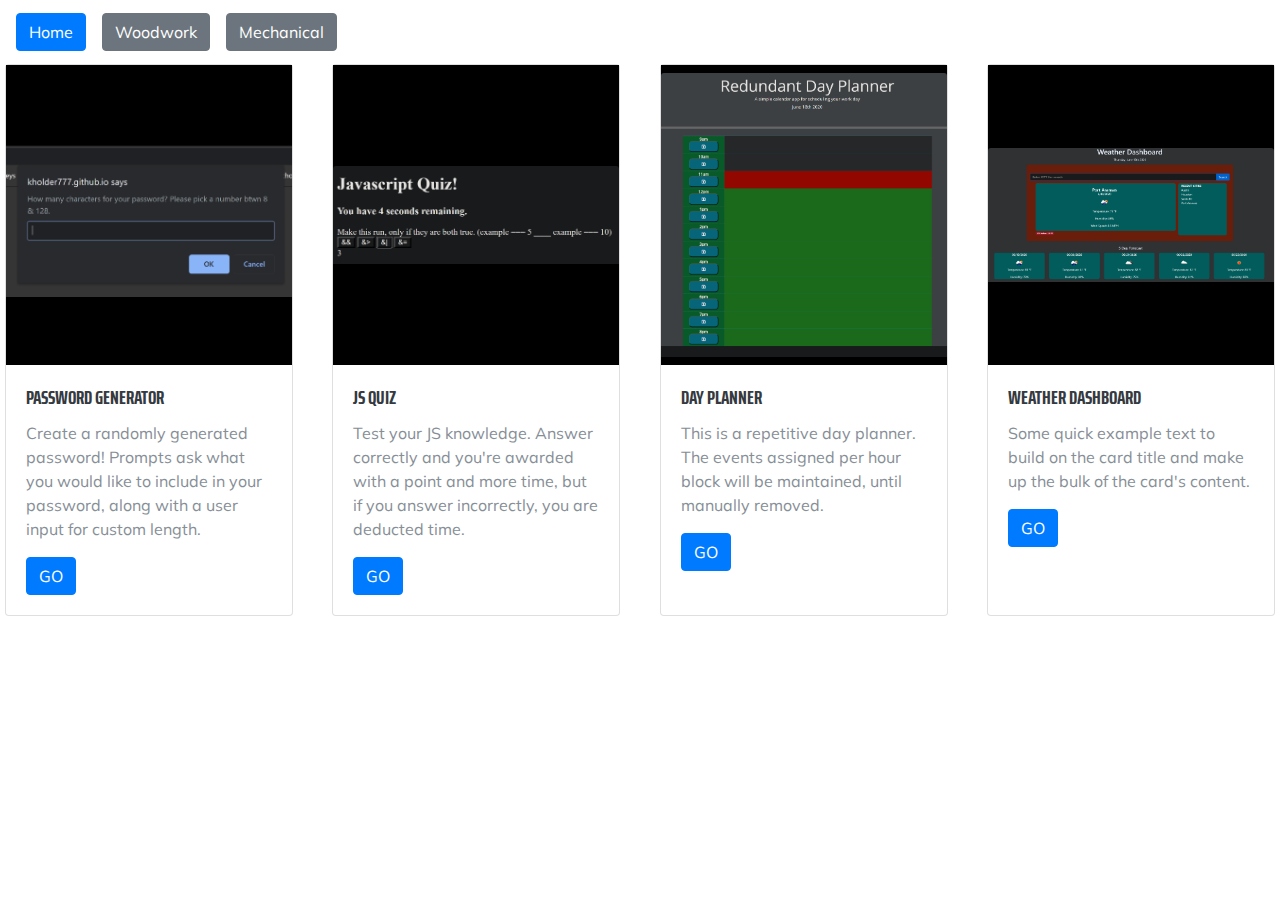
<file: repos.html>
<!DOCTYPE html>
<html lang="en">

<head>
	<meta charset="utf-8" />
	<meta name="viewport" content="width=device-width, initial-scale=1, shrink-to-fit=no" />
	<meta name="description" content="" />
	<meta name="author" content="" />
	<title>Repositories</title>
	<!-- CSS Reset -->
	<link rel="stylesheet" href="./assets/css/reset.css" />
	<!-- Bootstrap CSS -->
	<link rel="stylesheet" href="https://stackpath.bootstrapcdn.com/bootstrap/4.4.1/css/bootstrap.min.css"
		integrity="sha384-Vkoo8x4CGsO3+Hhxv8T/Q5PaXtkKtu6ug5TOeNV6gBiFeWPGFN9MuhOf23Q9Ifjh" crossorigin="anonymous" />
	<script src="https://code.jquery.com/jquery-3.4.1.slim.min.js"
		integrity="sha384-J6qa4849blE2+poT4WnyKhv5vZF5SrPo0iEjwBvKU7imGFAV0wwj1yYfoRSJoZ+n" crossorigin="anonymous">
	</script>
	<script src="https://cdn.jsdelivr.net/npm/popper.js@1.16.0/dist/umd/popper.min.js"
		integrity="sha384-Q6E9RHvbIyZFJoft+2mJbHaEWldlvI9IOYy5n3zV9zzTtmI3UksdQRVvoxMfooAo" crossorigin="anonymous">
	</script>
	<script src="https://stackpath.bootstrapcdn.com/bootstrap/4.4.1/js/bootstrap.min.js"
		integrity="sha384-wfSDF2E50Y2D1uUdj0O3uMBJnjuUD4Ih7YwaYd1iqfktj0Uod8GCExl3Og8ifwB6" crossorigin="anonymous">
	</script>

	<!-- Bootstrap core CSS -->
	<link href="./assets/vendor/bootstrap/css/bootstrap.min.css" rel="stylesheet" />

	<!-- Custom fonts for this template -->
	<link href="https://fonts.googleapis.com/css?family=Saira+Extra+Condensed:500,700" rel="stylesheet" />
	<link href="https://fonts.googleapis.com/css?family=Muli:400,400i,800,800i" rel="stylesheet" />
	<link href="./assets/vendor/fontawesome-free/css/all.min.css" rel="stylesheet" />

	<!-- Custom styles for this template -->
	<link href="./assets/css/resume.min.css" rel="stylesheet" />
	<link href="./assets/css/style.css" rel="stylesheet" />
</head>

<body>
	<header>
		<nav class="navbar">
			<a class="navbar-brand" href="index.html">
				<button type="button" class="btn btn-primary">Home</button></a>
			<a class="navbar-brand" href="./woodworking.html">
				<button type="button" class="btn btn-secondary">Woodwork</button></a>
			<a class="navbar-brand" href="./mechanical.html">
				<button type="button" class="btn btn-secondary">Mechanical</button></a>
		</nav>
	</header>
	<div class="row">
		<div class="card" style="width: 18rem;">
			<div class="img-container">
				<img src="./assets/img/repository_screenShots/rpg.png" class="card-img-top" alt="..." />
			</div>
			<div class="card-body">
				<h5 class="card-title">Password Generator</h5>
				<p class="card-text">
					Create a randomly generated password! Prompts ask what you would
					like to include in your password, along with a user input for custom
					length.
				</p>
				<a href="https://kholder777.github.io/Password_Generator/" class="btn btn-primary">GO</a>
			</div>
		</div>
		<div class="card" style="width: 18rem;">
			<div class="img-container">
				<img src="./assets/img/repository_screenShots/jsQuiz.png" class="card-img-top" alt="..." />
			</div>
			<div class="card-body">
				<h5 class="card-title">JS Quiz</h5>
				<p class="card-text">
					Test your JS knowledge. Answer correctly and you're awarded with a
					point and more time, but if you answer incorrectly, you are deducted
					time.
				</p>
				<a href="https://kholder777.github.io/quiz_for_code/" class="btn btn-primary">GO</a>
			</div>
		</div>
		<div class="card" style="width: 18rem;">
			<div class="img-container">
				<img src="./assets/img/repository_screenShots/dayPlanner.png" class="card-img-top" alt="..." />
			</div>
			<div class="card-body">
				<h5 class="card-title">Day Planner</h5>
				<p class="card-text">
					This is a repetitive day planner. The events assigned per hour block
					will be maintained, until manually removed.
				</p>
				<a href="https://kholder777.github.io/dayPlanner/" class="btn btn-primary">GO</a>
			</div>
		</div>
		<div class="card" style="width: 18rem;">
			<div class="img-container">
				<img src="./assets/img/repository_screenShots/weatherDashboard.png" class="card-img-top" alt="..." />
			</div>
			<div class="card-body">
				<h5 class="card-title">Weather Dashboard</h5>
				<p class="card-text">
					Some quick example text to build on the card title and make up the
					bulk of the card's content.
				</p>
				<a href="https://kholder777.github.io/WeatherDashboard/" class="btn btn-primary">GO</a>
			</div>
		</div>
	</div>
	<!-- direct from bootstrap JS. -->
	<script src="https://code.jquery.com/jquery-3.4.1.slim.min.js"
		integrity="sha384-J6qa4849blE2+poT4WnyKhv5vZF5SrPo0iEjwBvKU7imGFAV0wwj1yYfoRSJoZ+n" crossorigin="anonymous">
	</script>
	<script src="https://cdn.jsdelivr.net/npm/popper.js@1.16.0/dist/umd/popper.min.js"
		integrity="sha384-Q6E9RHvbIyZFJoft+2mJbHaEWldlvI9IOYy5n3zV9zzTtmI3UksdQRVvoxMfooAo" crossorigin="anonymous">
	</script>
	<script src="https://stackpath.bootstrapcdn.com/bootstrap/4.4.1/js/bootstrap.min.js"
		integrity="sha384-wfSDF2E50Y2D1uUdj0O3uMBJnjuUD4Ih7YwaYd1iqfktj0Uod8GCExl3Og8ifwB6" crossorigin="anonymous">
	</script>

	<!-- Bootstrap core JavaScript -->
	<script src="./assets/vendor/jquery/jquery.min.js"></script>
	<script src="./assets/vendor/bootstrap/js/bootstrap.bundle.min.js"></script>

	<!-- Plugin JavaScript -->
	<script src="./assets/vendor/jquery-easing/jquery.easing.min.js"></script>

	<!-- Custom scripts for this template -->
	<script src="./assets/js/resume.min.js"></script>
	<script src="./assets/js/custom.js"></script>
</body>

</html>
</file>
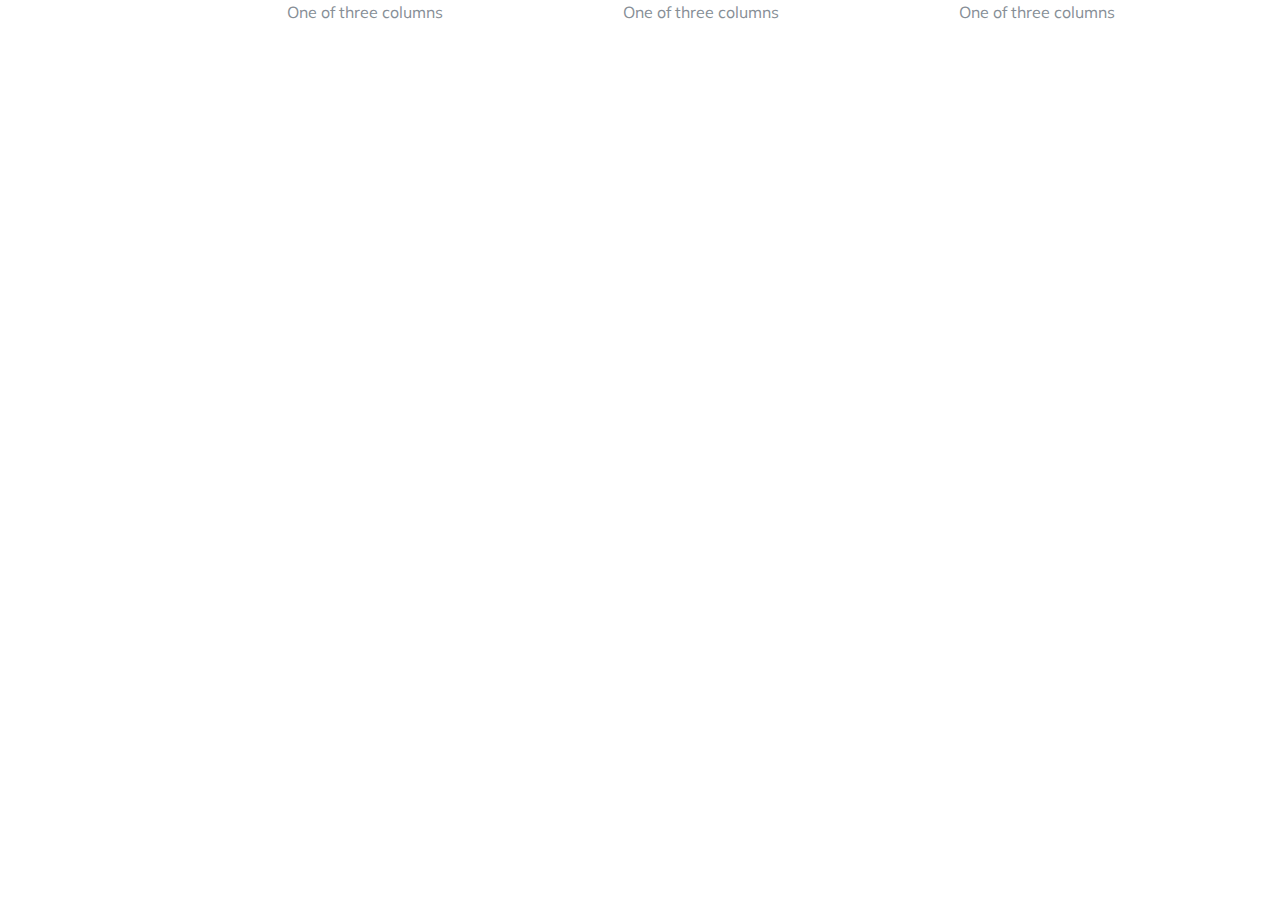
<file: sailing.html>
<!DOCTYPE html>
<html lang="en">

<head>
    <meta charset="utf-8" />
    <meta name="viewport" content="width=device-width, initial-scale=1, shrink-to-fit=no" />
    <meta name="description" content="" />
    <meta name="author" content="" />

    <title>Resume - Start Bootstrap Theme</title>
    <!-- CSS Reset -->
    <link rel="stylesheet" href="./reset.css" />
    <!-- Bootstrap CSS -->
    <link rel="stylesheet" href="https://stackpath.bootstrapcdn.com/bootstrap/4.4.1/css/bootstrap.min.css"
        integrity="sha384-Vkoo8x4CGsO3+Hhxv8T/Q5PaXtkKtu6ug5TOeNV6gBiFeWPGFN9MuhOf23Q9Ifjh" crossorigin="anonymous" />
    <script src="https://code.jquery.com/jquery-3.4.1.slim.min.js"
        integrity="sha384-J6qa4849blE2+poT4WnyKhv5vZF5SrPo0iEjwBvKU7imGFAV0wwj1yYfoRSJoZ+n" crossorigin="anonymous">
    </script>
    <script src="https://cdn.jsdelivr.net/npm/popper.js@1.16.0/dist/umd/popper.min.js"
        integrity="sha384-Q6E9RHvbIyZFJoft+2mJbHaEWldlvI9IOYy5n3zV9zzTtmI3UksdQRVvoxMfooAo" crossorigin="anonymous">
    </script>
    <script src="https://stackpath.bootstrapcdn.com/bootstrap/4.4.1/js/bootstrap.min.js"
        integrity="sha384-wfSDF2E50Y2D1uUdj0O3uMBJnjuUD4Ih7YwaYd1iqfktj0Uod8GCExl3Og8ifwB6" crossorigin="anonymous">
    </script>

    <!-- Bootstrap core CSS -->
    <link href="vendor/bootstrap/css/bootstrap.min.css" rel="stylesheet" />

    <!-- Custom fonts for this template -->
    <link href="https://fonts.googleapis.com/css?family=Saira+Extra+Condensed:500,700" rel="stylesheet" />
    <link href="https://fonts.googleapis.com/css?family=Muli:400,400i,800,800i" rel="stylesheet" />
    <link href="vendor/fontawesome-free/css/all.min.css" rel="stylesheet" />

    <!-- Custom styles for this template -->
    <link href="css/resume.min.css" rel="stylesheet" />
</head>

<body>

    <div class="container">
        <div class="row">
            <div class="col-sm">
                One of three columns
            </div>
            <div class="col-sm">
                One of three columns
            </div>
            <div class="col-sm">
                One of three columns
            </div>
        </div>
    </div>

</body>
<footer>

</footer>
<!-- direct from bootstrap JS. -->
<script src="https://code.jquery.com/jquery-3.4.1.slim.min.js"
    integrity="sha384-J6qa4849blE2+poT4WnyKhv5vZF5SrPo0iEjwBvKU7imGFAV0wwj1yYfoRSJoZ+n" crossorigin="anonymous">
</script>
<script src="https://cdn.jsdelivr.net/npm/popper.js@1.16.0/dist/umd/popper.min.js"
    integrity="sha384-Q6E9RHvbIyZFJoft+2mJbHaEWldlvI9IOYy5n3zV9zzTtmI3UksdQRVvoxMfooAo" crossorigin="anonymous">
</script>
<script src="https://stackpath.bootstrapcdn.com/bootstrap/4.4.1/js/bootstrap.min.js"
    integrity="sha384-wfSDF2E50Y2D1uUdj0O3uMBJnjuUD4Ih7YwaYd1iqfktj0Uod8GCExl3Og8ifwB6" crossorigin="anonymous">
</script>

<!-- Bootstrap core JavaScript -->
<script src="vendor/jquery/jquery.min.js"></script>
<script src="vendor/bootstrap/js/bootstrap.bundle.min.js"></script>

<!-- Plugin JavaScript -->
<script src="vendor/jquery-easing/jquery.easing.min.js"></script>

<!-- Custom scripts for this template -->
<script src="js/resume.min.js"></script>
<script src="./js/custom.js"></script>
</body>

</html>
</file>
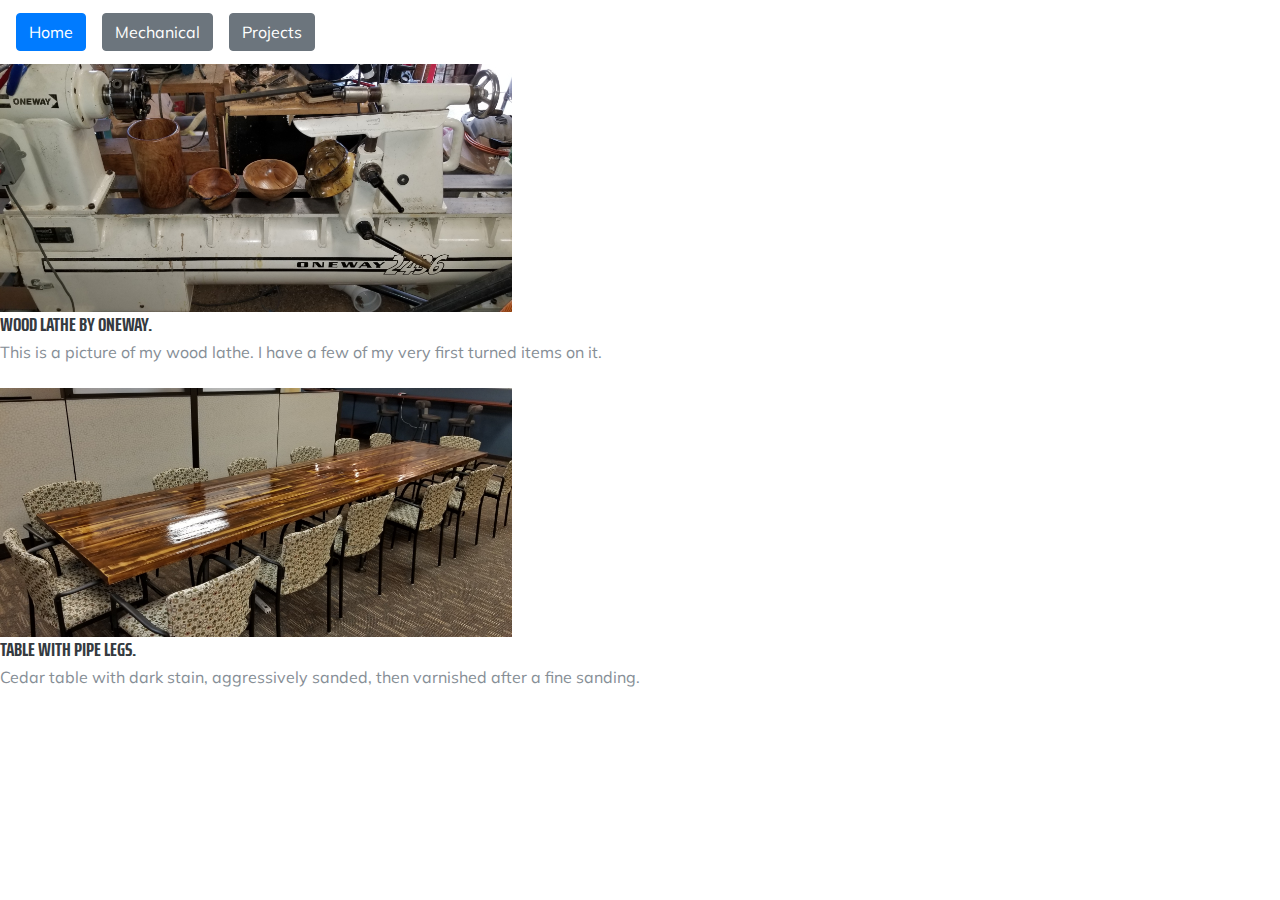
<file: woodworking.html>
<!DOCTYPE html>
<html lang="en">

<head>
    <meta charset="utf-8" />
    <meta name="viewport" content="width=device-width, initial-scale=1, shrink-to-fit=no" />
    <meta name="description" content="" />
    <meta name="author" content="" />

    <title>Resume - Start Bootstrap Theme</title>
    <!-- CSS Reset -->
    <link rel="stylesheet" href="./assets/reset.css" />
    <!-- Bootstrap CSS -->
    <link rel="stylesheet" href="https://stackpath.bootstrapcdn.com/bootstrap/4.4.1/css/bootstrap.min.css"
        integrity="sha384-Vkoo8x4CGsO3+Hhxv8T/Q5PaXtkKtu6ug5TOeNV6gBiFeWPGFN9MuhOf23Q9Ifjh" crossorigin="anonymous" />
    <script src="https://code.jquery.com/jquery-3.4.1.slim.min.js"
        integrity="sha384-J6qa4849blE2+poT4WnyKhv5vZF5SrPo0iEjwBvKU7imGFAV0wwj1yYfoRSJoZ+n" crossorigin="anonymous">
    </script>
    <script src="https://cdn.jsdelivr.net/npm/popper.js@1.16.0/dist/umd/popper.min.js"
        integrity="sha384-Q6E9RHvbIyZFJoft+2mJbHaEWldlvI9IOYy5n3zV9zzTtmI3UksdQRVvoxMfooAo" crossorigin="anonymous">
    </script>
    <script src="https://stackpath.bootstrapcdn.com/bootstrap/4.4.1/js/bootstrap.min.js"
        integrity="sha384-wfSDF2E50Y2D1uUdj0O3uMBJnjuUD4Ih7YwaYd1iqfktj0Uod8GCExl3Og8ifwB6" crossorigin="anonymous">
    </script>

    <!-- Bootstrap core CSS -->
    <link href="./assets/vendor/bootstrap/css/bootstrap.min.css" rel="stylesheet" />

    <!-- Custom fonts for this template -->
    <link href="https://fonts.googleapis.com/css?family=Saira+Extra+Condensed:500,700" rel="stylesheet" />
    <link href="https://fonts.googleapis.com/css?family=Muli:400,400i,800,800i" rel="stylesheet" />
    <link href="./assets/vendor/fontawesome-free/css/all.min.css" rel="stylesheet" />

    <!-- Custom styles for this template -->
    <link href="./assets/css/resume.min.css" rel="stylesheet" />
    <link rel="stylesheet" href="./assets/css/style.css" />
</head>

<body>
    <header>
        <nav class="navbar">
            <a class="navbar-brand" href="index.html">
                <button type="button" class="btn btn-primary">Home</button></a>
            <a class="navbar-brand" href="./mechanical.html">
                <button type="button" class="btn btn-secondary">Mechanical</button></a>
            <a class="navbar-brand" href="./repos.html">
                <button type="button" class="btn btn-secondary">Projects</button></a>
        </nav>
    </header>
    <section>
        <ul class="list-unstyled">
            <li class="media">
                <div class="media-body">
                    <img src="./assets/img/woodturning/Turning_lathe.jpg" style="width: 32rem;" class="img-fluid; mr-3;"
                        alt="Hand-mad wood bowls sitting on lathe.">
                    <div class="media-body">
                        <h5 class="mt-0 mb-1">Wood Lathe by Oneway.</h5>
                        This is a picture of my wood lathe. I have a few of my very first turned items on it.
                    </div>
            </li>
            <li class="media my-4">
                <div class="media-body">
                    <img src="./assets/img/woodworking/table4.jpg" style="width: 32rem;" class="img-fluid; mr-3;"
                        alt="cedar conference table with gloss finish">
                    <h5 class="mt-0 mb-1">Table with pipe legs.</h5>
                    Cedar table with dark stain, aggressively sanded, then varnished after a fine sanding.
                </div>
            </li>
        </ul>
    </section>

</body>
<footer>

</footer>
<!-- direct from bootstrap JS. -->
<script src="https://code.jquery.com/jquery-3.4.1.slim.min.js"
    integrity="sha384-J6qa4849blE2+poT4WnyKhv5vZF5SrPo0iEjwBvKU7imGFAV0wwj1yYfoRSJoZ+n" crossorigin="anonymous">
</script>
<script src="https://cdn.jsdelivr.net/npm/popper.js@1.16.0/dist/umd/popper.min.js"
    integrity="sha384-Q6E9RHvbIyZFJoft+2mJbHaEWldlvI9IOYy5n3zV9zzTtmI3UksdQRVvoxMfooAo" crossorigin="anonymous">
</script>
<script src="https://stackpath.bootstrapcdn.com/bootstrap/4.4.1/js/bootstrap.min.js"
    integrity="sha384-wfSDF2E50Y2D1uUdj0O3uMBJnjuUD4Ih7YwaYd1iqfktj0Uod8GCExl3Og8ifwB6" crossorigin="anonymous">
</script>

<!-- Bootstrap core JavaScript -->
<script src="./assets/vendor/jquery/jquery.min.js"></script>
<script src="./assets/vendor/bootstrap/js/bootstrap.bundle.min.js"></script>

<!-- Plugin JavaScript -->
<script src="./assets/vendor/jquery-easing/jquery.easing.min.js"></script>

<!-- Custom scripts for this template -->
<script src="./assets/js/resume.min.js"></script>
<script src="./assets/js/custom.js"></script>

</body>

</html>
</file>
<file: assets/css/style.css>
html {
    width: 100%;
}

.navbar {
    justify-content: flex-start;
    width: auto;
}

body {
    margin-right: 0;
    margin-left: 0;
    padding-right: 0;
    padding-left: 0;
    width: 100%;
}

div.row {
    justify-content: space-around;
}

.card {
    align-items: center;
}

.img-container {
    height: 300px;
    background-color: rgb(0, 0, 0);
    justify-content: center;
    align-content: center;
}
</file>
<file: assets/css/resume.min.css>
/*!
 * Start Bootstrap - Resume v5.0.8 (https://startbootstrap.com/template-overviews/resume)
 * Copyright 2013-2019 Start Bootstrap
 * Licensed under MIT (https://github.com/BlackrockDigital/startbootstrap-resume/blob/master/LICENSE)
 */body{font-family:Muli,-apple-system,BlinkMacSystemFont,'Segoe UI',Roboto,'Helvetica Neue',Arial,sans-serif,'Apple Color Emoji','Segoe UI Emoji','Segoe UI Symbol','Noto Color Emoji';padding-top:54px;color:#868e96}@media (min-width:992px){body{padding-top:0;padding-left:17rem}}h1,h2,h3,h4,h5,h6{font-family:'Saira Extra Condensed',-apple-system,BlinkMacSystemFont,'Segoe UI',Roboto,'Helvetica Neue',Arial,sans-serif,'Apple Color Emoji','Segoe UI Emoji','Segoe UI Symbol','Noto Color Emoji';font-weight:700;text-transform:uppercase;color:#343a40}h1{font-size:6rem;line-height:5.5rem}h2{font-size:3.5rem}h3{font-size:2rem}p.lead{font-size:1.15rem;font-weight:400}.subheading{text-transform:uppercase;font-weight:500;font-family:'Saira Extra Condensed',-apple-system,BlinkMacSystemFont,'Segoe UI',Roboto,'Helvetica Neue',Arial,sans-serif,'Apple Color Emoji','Segoe UI Emoji','Segoe UI Symbol','Noto Color Emoji';font-size:1.5rem}.social-icons a{display:inline-block;height:3.5rem;width:3.5rem;background-color:#495057;color:#fff!important;border-radius:100%;text-align:center;font-size:1.5rem;line-height:3.5rem;margin-right:1rem}.social-icons a:last-child{margin-right:0}.social-icons a:hover{background-color:#bd5d38}.dev-icons{font-size:3rem}.dev-icons .list-inline-item i:hover{color:#bd5d38}#sideNav .navbar-nav .nav-item .nav-link{font-weight:800;letter-spacing:.05rem;text-transform:uppercase}#sideNav .navbar-toggler:focus{outline-color:#d48a6e}@media (min-width:992px){#sideNav{text-align:center;position:fixed;top:0;left:0;display:flex;flex-direction:column;width:17rem;height:100vh}#sideNav .navbar-brand{display:flex;margin:auto auto 0;padding:.5rem}#sideNav .navbar-brand .img-profile{max-width:10rem;max-height:10rem;border:.5rem solid rgba(255,255,255,.2)}#sideNav .navbar-collapse{display:flex;align-items:flex-start;flex-grow:0;width:100%;margin-bottom:auto}#sideNav .navbar-collapse .navbar-nav{flex-direction:column;width:100%}#sideNav .navbar-collapse .navbar-nav .nav-item{display:block}#sideNav .navbar-collapse .navbar-nav .nav-item .nav-link{display:block}}section.resume-section{padding-top:5rem!important;padding-bottom:5rem!important;max-width:75rem}section.resume-section .resume-item .resume-date{min-width:none}@media (min-width:768px){section.resume-section{min-height:100vh}section.resume-section .resume-item .resume-date{min-width:18rem}}@media (min-width:992px){section.resume-section{padding-top:3rem!important;padding-bottom:3rem!important}}.bg-primary{background-color:#bd5d38!important}.text-primary{color:#bd5d38!important}a{color:#bd5d38}a:active,a:focus,a:hover{color:#824027}
</file>
<file: css/resume.min.css>
/*!
 * Start Bootstrap - Resume v5.0.8 (https://startbootstrap.com/template-overviews/resume)
 * Copyright 2013-2019 Start Bootstrap
 * Licensed under MIT (https://github.com/BlackrockDigital/startbootstrap-resume/blob/master/LICENSE)
 */body{font-family:Muli,-apple-system,BlinkMacSystemFont,'Segoe UI',Roboto,'Helvetica Neue',Arial,sans-serif,'Apple Color Emoji','Segoe UI Emoji','Segoe UI Symbol','Noto Color Emoji';padding-top:54px;color:#868e96}@media (min-width:992px){body{padding-top:0;padding-left:17rem}}h1,h2,h3,h4,h5,h6{font-family:'Saira Extra Condensed',-apple-system,BlinkMacSystemFont,'Segoe UI',Roboto,'Helvetica Neue',Arial,sans-serif,'Apple Color Emoji','Segoe UI Emoji','Segoe UI Symbol','Noto Color Emoji';font-weight:700;text-transform:uppercase;color:#343a40}h1{font-size:6rem;line-height:5.5rem}h2{font-size:3.5rem}h3{font-size:2rem}p.lead{font-size:1.15rem;font-weight:400}.subheading{text-transform:uppercase;font-weight:500;font-family:'Saira Extra Condensed',-apple-system,BlinkMacSystemFont,'Segoe UI',Roboto,'Helvetica Neue',Arial,sans-serif,'Apple Color Emoji','Segoe UI Emoji','Segoe UI Symbol','Noto Color Emoji';font-size:1.5rem}.social-icons a{display:inline-block;height:3.5rem;width:3.5rem;background-color:#495057;color:#fff!important;border-radius:100%;text-align:center;font-size:1.5rem;line-height:3.5rem;margin-right:1rem}.social-icons a:last-child{margin-right:0}.social-icons a:hover{background-color:#bd5d38}.dev-icons{font-size:3rem}.dev-icons .list-inline-item i:hover{color:#bd5d38}#sideNav .navbar-nav .nav-item .nav-link{font-weight:800;letter-spacing:.05rem;text-transform:uppercase}#sideNav .navbar-toggler:focus{outline-color:#d48a6e}@media (min-width:992px){#sideNav{text-align:center;position:fixed;top:0;left:0;display:flex;flex-direction:column;width:17rem;height:100vh}#sideNav .navbar-brand{display:flex;margin:auto auto 0;padding:.5rem}#sideNav .navbar-brand .img-profile{max-width:10rem;max-height:10rem;border:.5rem solid rgba(255,255,255,.2)}#sideNav .navbar-collapse{display:flex;align-items:flex-start;flex-grow:0;width:100%;margin-bottom:auto}#sideNav .navbar-collapse .navbar-nav{flex-direction:column;width:100%}#sideNav .navbar-collapse .navbar-nav .nav-item{display:block}#sideNav .navbar-collapse .navbar-nav .nav-item .nav-link{display:block}}section.resume-section{padding-top:5rem!important;padding-bottom:5rem!important;max-width:75rem}section.resume-section .resume-item .resume-date{min-width:none}@media (min-width:768px){section.resume-section{min-height:100vh}section.resume-section .resume-item .resume-date{min-width:18rem}}@media (min-width:992px){section.resume-section{padding-top:3rem!important;padding-bottom:3rem!important}}.bg-primary{background-color:#bd5d38!important}.text-primary{color:#bd5d38!important}a{color:#bd5d38}a:active,a:focus,a:hover{color:#824027}
</file>
